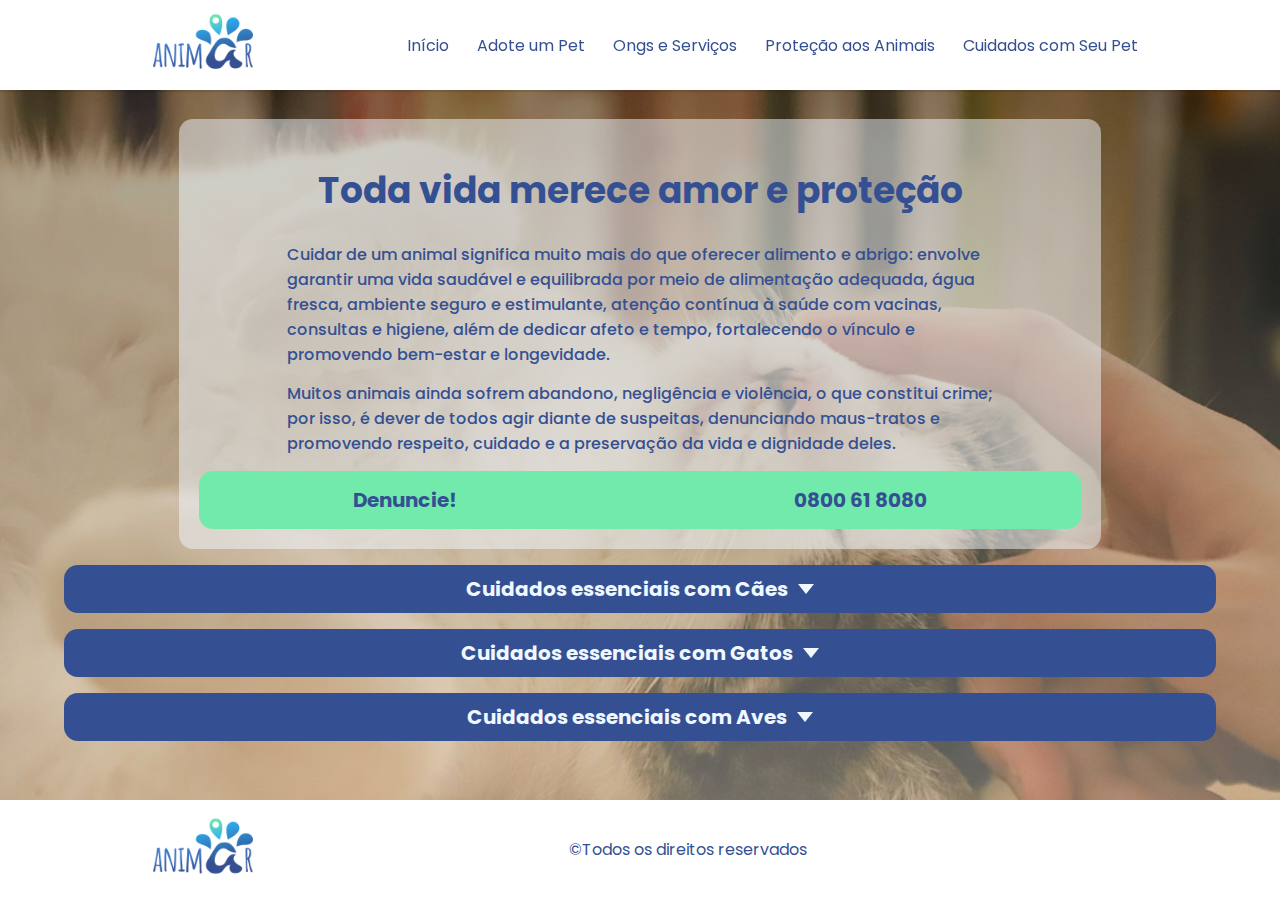
<file: cuidados.html>
<!DOCTYPE html>
<html lang="en">

<head>
    <meta charset="UTF-8" />
    <meta name="viewport" content="width=device-width, initial-scale=1" />
    <title>AniMar - Cuidados com Seu Pet</title>
    <link rel="stylesheet" href="./css/estiloGeral.css" />
    <link rel="stylesheet" href="./css/cuidados.css" />
    <link rel="icon" type="image/png" href="./img/logotipo.png">
    <link rel="stylesheet"
        href="https://fonts.googleapis.com/css2?family=Material+Symbols+Outlined:opsz,wght,FILL,GRAD@20..48,100..700,0..1,-50..200" />
    <script src="./js/script.js" defer></script>
    <script src="./js/scriptCuidados.js" defer></script>
</head>

<body>
    <div class="container">
        <header>
            <div class="area-header">
                <div class="area-img">
                    <img src="./img/logotipo.png" alt="Logotipo AniMar" />
                </div>
                <nav class="menu">
                    <span class="material-symbols-outlined" id="sair">
                        close
                    </span>
                    <ul>
                        <li><a href="index.html">Início</a></li>
                        <li><a href="adote.html">Adote um Pet</a></li>
                        <li><a href="ongseservicos.html">Ongs e Serviços</a></li>
                        <li><a href="protecao.html">Proteção aos Animais</a></li>
                        <li><a href="cuidados.html">Cuidados com Seu Pet</a></li>
                    </ul>
                </nav>
                <div class="menu-hamburguer">
                    <span class="material-symbols-outlined" id="hamburguer">
                        menu
                    </span>
                </div>
            </div>
        </header>

        <main>
            <div class="bannerInformativo">
                <h1>
                    Toda vida merece amor e proteção
                </h1>
                <p>
                    Cuidar de um animal significa muito mais do que oferecer alimento e abrigo: envolve garantir uma
                    vida
                    saudável e equilibrada por meio de alimentação adequada, água fresca, ambiente seguro e estimulante,
                    atenção contínua à saúde com vacinas, consultas e higiene, além de dedicar afeto e tempo,
                    fortalecendo o
                    vínculo e promovendo bem-estar e longevidade.
                </p>
                <p>
                    Muitos animais ainda sofrem abandono, negligência e violência, o que constitui crime; por isso, é
                    dever
                    de todos agir diante de suspeitas, denunciando maus-tratos e promovendo respeito, cuidado e a
                    preservação da vida e dignidade deles.
                </p>

                </p>
                <a href="">
                    <div class="chamada">
                        <span>
                            Denuncie!
                        </span>
                        <span>
                            0800 61 8080
                        </span>
                    </div>
                </a>
            </div>

            <section class="dropdownCard">
                <input type="checkbox" id="alternar1" hidden>
                <label for="alternar1" class="dropdownLabel">
                    <h2>
                        Cuidados essenciais com Cães
                        <span class="seta"></span>
                    </h2>
                </label>
                <div class="conteudo-oculto">
                    <img src="./img/cuidados/doguinho.jpg" alt="Cão fofo">
                    <div class="dicas">
                        <p>
                            Os cães domésticos são conhecidos como grandes companheiros, sempre leais e cheios de
                            energia.
                            Para garantir que tenham uma vida longa, saudável e equilibrada, é fundamental oferecer
                            cuidados
                            que vão além da alimentação e abrigo. O bem-estar canino depende de uma rotina que una
                            saúde,
                            afeto, exercícios e estímulos diários, criando um ambiente onde o animal se sinta seguro e
                            amado.
                        </p>
                        <ul>
                            <li>
                                <strong>Alimentação balanceada:</strong> escolha rações de qualidade adequadas ao porte
                                e
                                idade,
                                complementando com petiscos saudáveis de forma moderada.
                            </li>
                            <li>
                                <strong>Atividade física regular:</strong> proporcione passeios diários e brincadeiras
                                que
                                ajudem a gastar
                                energia e evitar o sedentarismo.
                            </li>
                            <li>
                                <strong>Cuidados com a saúde:</strong> mantenha as vacinas, vermífugos e consultas
                                veterinárias sempre em
                                dia.
                            </li>
                            <li>
                                <strong>Higiene e conforto:</strong> cuide da limpeza do ambiente, banho e escovação
                                periódica, além de
                                oferecer um espaço limpo e confortável para descanso.
                            </li>
                            <li>
                                <strong>Carinho e interação:</strong> dedique tempo de qualidade com atenção,
                                brincadeiras e
                                afeto,
                                fortalecendo o vínculo e prevenindo problemas de comportamento.
                            </li>
                            <p>
                                Cuidar bem de um cão é oferecer não apenas o básico, mas tudo aquilo que garante
                                qualidade
                                de vida e felicidade.
                            </p>
                        </ul>
                    </div>
                </div>
            </section>

            <section class="dropdownCard">
                <input type="checkbox" id="alternar2" hidden>
                <label for="alternar2" class="dropdownLabel">
                    <h2>
                        Cuidados essenciais com Gatos
                        <span class="seta"></span>
                    </h2>
                </label>
                <div class="conteudo-oculto">
                    <img src="./img/cuidados/gato-bitoca2.jpg" alt="Cão fofo">
                    <div class="dicas">
                        <p>
                            Os gatos domésticos são animais inteligentes, curiosos e independentes, mas que ainda assim
                            dependem de atenção e cuidados adequados para viverem saudáveis e felizes. Garantir seu
                            bem-estar envolve mais do que alimentação: é preciso oferecer segurança, estímulos, higiene
                            e
                            interação, criando um ambiente onde o gato possa expressar seus comportamentos naturais e se
                            sentir seguro.
                        </p>
                        <ul>
                            <li>
                                <strong>Ambiente seguro e enriquecido:</strong> ofereça arranhadores, prateleiras,
                                brinquedos e locais
                                elevados para que o gato possa explorar e se exercitar.
                            </li>
                            <li>
                                <strong>Alimentação equilibrada:</strong> forneça ração de qualidade adequada à idade e
                                porte, complementando
                                eventualmente com petiscos saudáveis.
                            </li>
                            <li>
                                <strong>Higiene constante:</strong> mantenha a caixa de areia limpa diariamente e
                                realize a
                                escovação regular
                                para prevenir bolas de pelo e problemas de pele.
                            </li>
                            <li>
                                <strong>Cuidados com a saúde:</strong> vacinas, vermífugos, consultas de rotina e
                                controle
                                de parasitas são
                                essenciais para prevenir doenças.
                            </li>
                            <li>
                                <strong>Interação e atenção:</strong> dedique tempo para brincar, acariciar e observar
                                seu
                                gato, fortalecendo
                                o vínculo e prevenindo comportamentos de estresse ou ansiedade.
                            </li>
                        </ul>
                        <p>
                            Esses cuidados combinam saúde física e emocional, garantindo que o gato viva de forma plena,
                            segura e feliz.
                        </p>
                    </div>

                </div>
            </section>

            <section class="dropdownCard">
                <input type="checkbox" id="alternar3" hidden>
                <label for="alternar3" class="dropdownLabel">
                    <h2>
                        Cuidados essenciais com Aves
                        <span class="seta"></span>
                    </h2>
                </label>
                <div class="conteudo-oculto">
                    <img src="./img/cuidados/pombo-hug2.jpg" alt="Cão fofo">
                    <div class="dicas">
                        <p>
                            As aves domésticas, como periquitos, calopsitas e canários, são animais sensíveis e
                            inteligentes
                            que necessitam de atenção especial para se manterem saudáveis e felizes. Além de serem
                            ótimas
                            companheiras, seu bem-estar depende de um ambiente adequado, estímulos constantes e cuidados
                            responsáveis que garantam qualidade de vida.
                        </p>
                        <ul>
                            <li>
                                <strong>Ambiente adequado:</strong> mantenha a gaiola ou viveiro em local arejado,
                                iluminado, mas protegido
                                de correntes de ar e excesso de sol.
                            </li>
                            <li>
                                <strong>Espaço e enriquecimento:</strong> ofereça poleiros variados, brinquedos próprios
                                e
                                espaço suficiente
                                para que possam se movimentar e exercitar as asas.
                            </li>
                            <li>
                                <strong>Alimentação equilibrada:</strong> complemente as sementes com frutas, verduras e
                                ração específica
                                para aves, sempre em quantidade e variedade adequadas.
                            </li>
                            <li>
                                <strong>Higiene constante:</strong> limpe a gaiola, potes de água e comedouros
                                regularmente
                                para evitar
                                proliferação de bactérias e doenças.
                            </li>
                            <li>
                                <strong>Atenção e interação:</strong> reserve momentos diários para interagir, conversar
                                e
                                observar o
                                comportamento da ave, fortalecendo o vínculo e prevenindo sinais de estresse.
                            </li>
                        </ul>
                        <p>
                            Esse equilíbrio entre cuidado físico e estímulo emocional é essencial para que as aves vivam
                            de
                            forma plena, ativa e saudável.
                        </p>
                    </div>
                </div>
            </section>


        </main>

        <footer>
            <div class="area-footer">
                <div class="area-img">
                    <img src="./img/logotipo.png" alt="Logotipo AniMar" />
                </div>
                <p>&copy;Todos os direitos reservados</p>
            </div>
        </footer>
    </div>
</body>

</html>
</file>
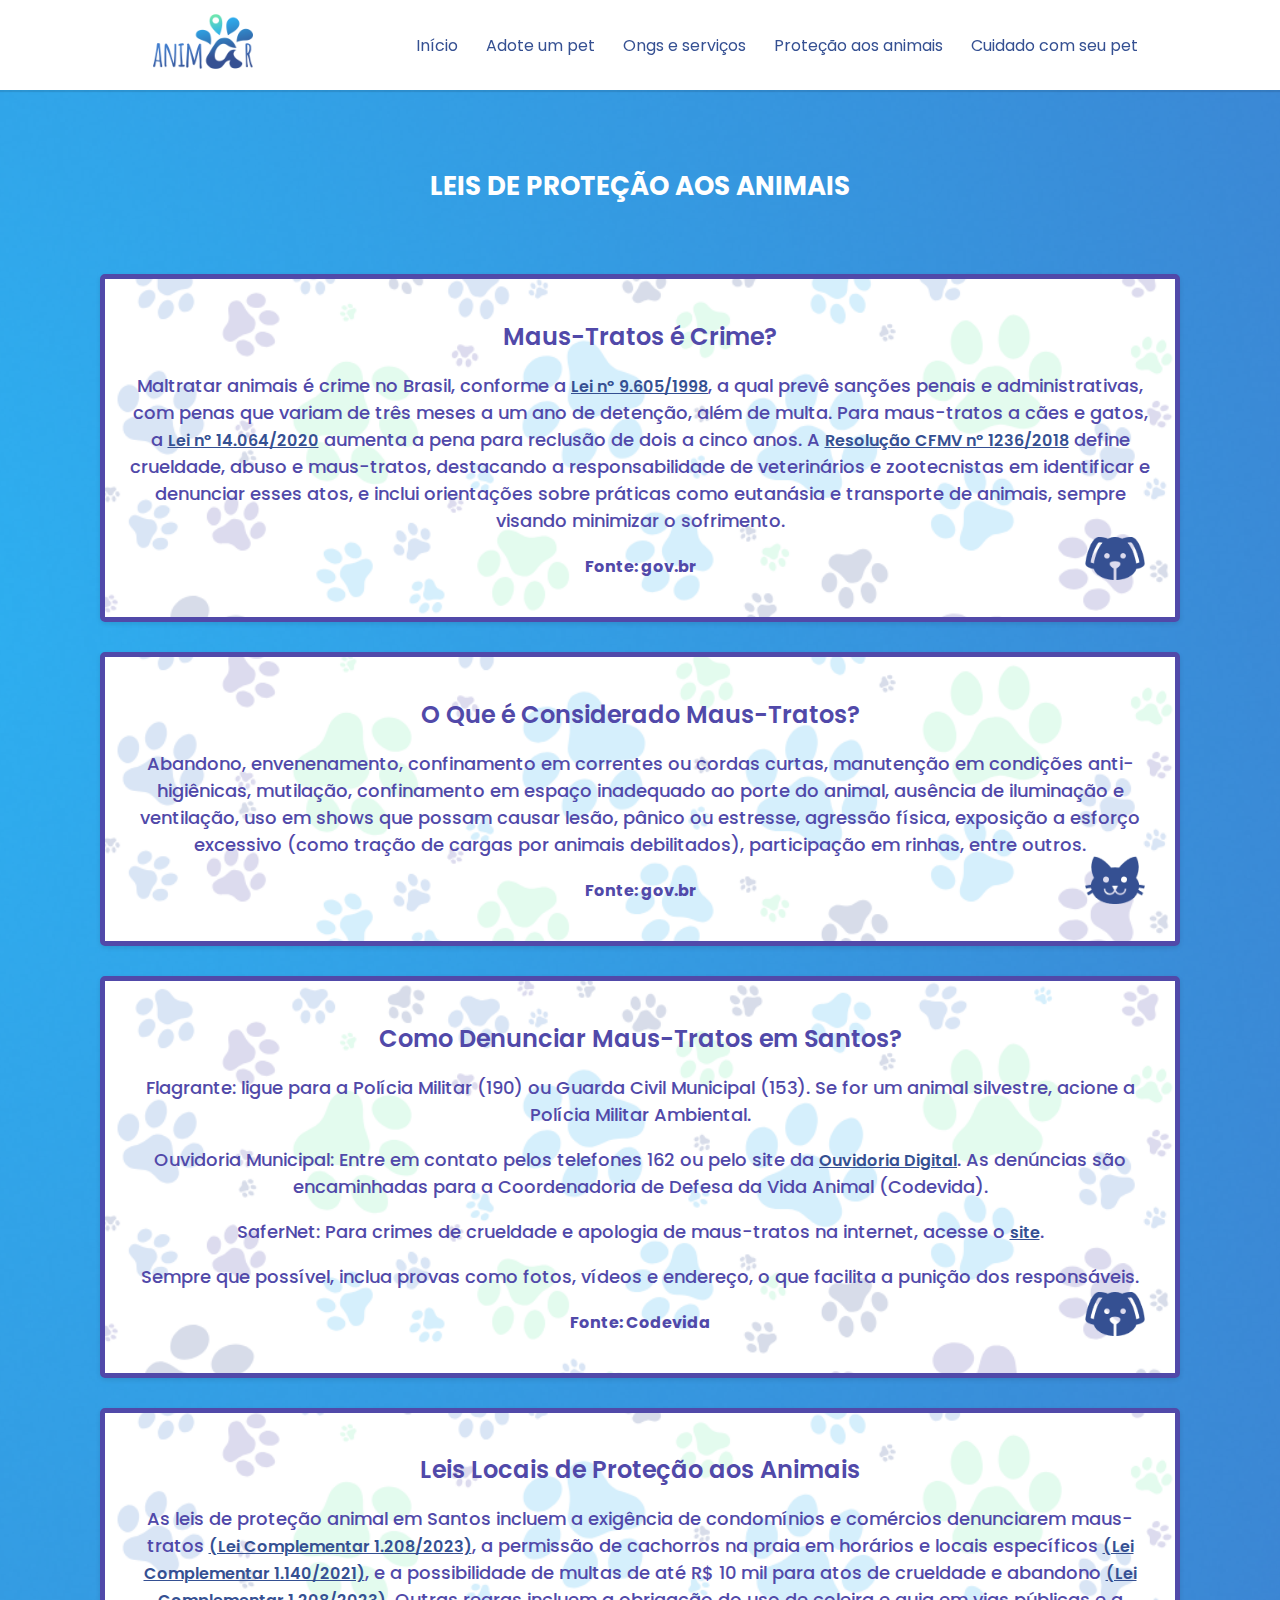
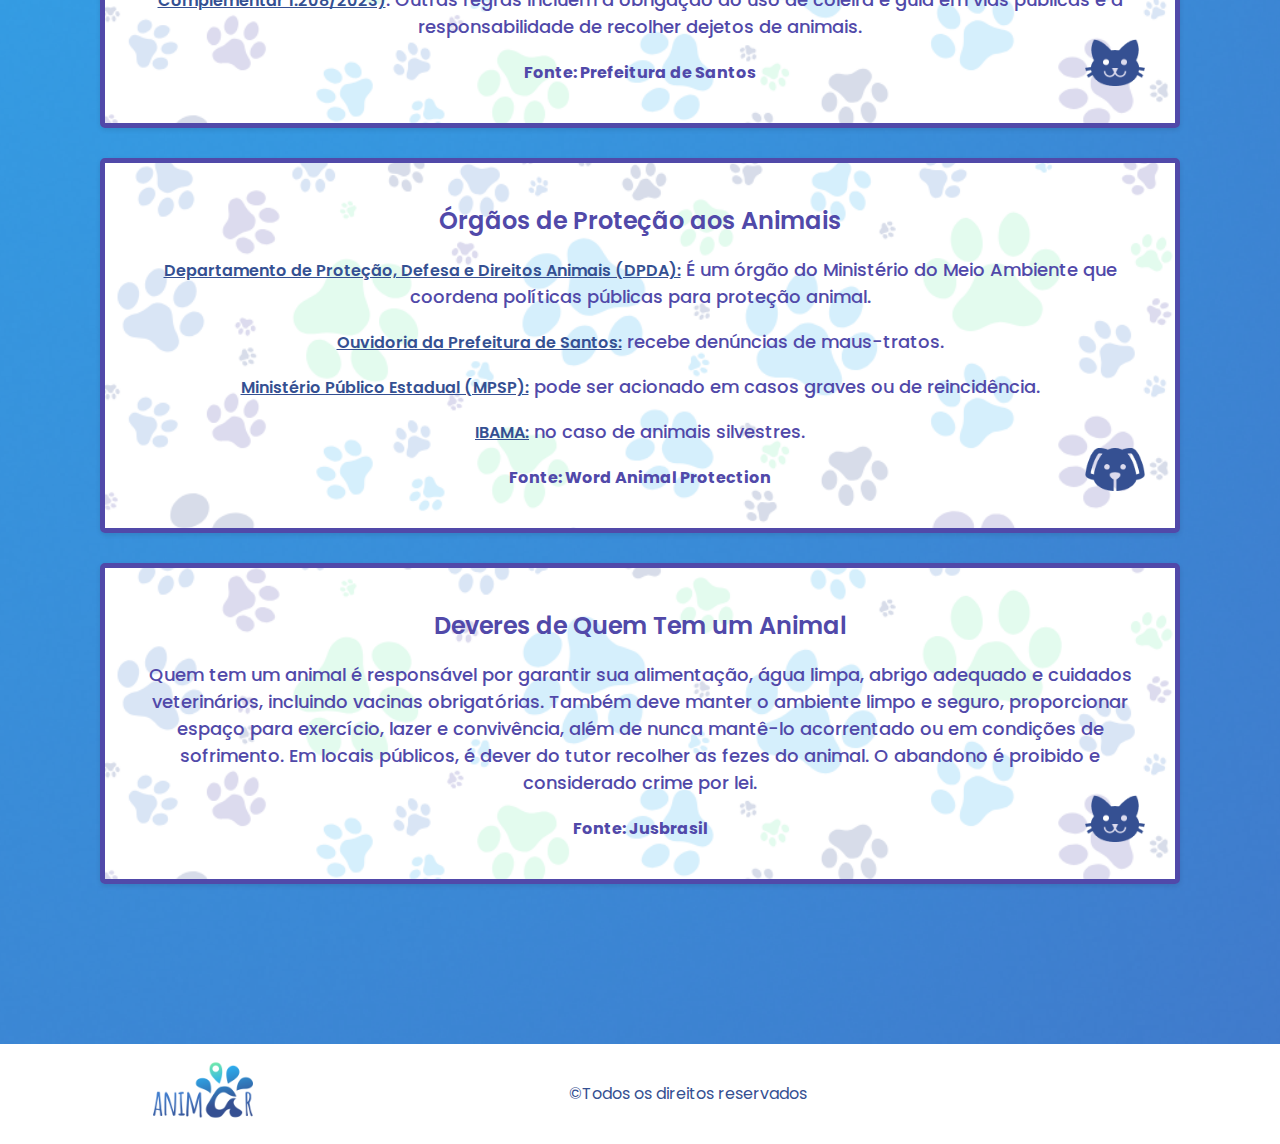
<file: protecao.html>
<!DOCTYPE html>
<html lang="pt-br">
  <head>
    <meta charset="UTF-8" />
    <meta name="viewport" content="width=device-width, initial-scale=1" />
    <title>AniMar - Proteção aos Animais</title>
    <link rel="stylesheet" href="./css/estiloGeral.css" />
    <link rel="stylesheet" href="./css/protecao.css" />
    <link rel="stylesheet" href="https://fonts.googleapis.com/css2?family=Material+Symbols+Outlined:opsz,wght,FILL,GRAD@20..48,100..700,0..1,-50..200" />
    <script src="./js/script.js" defer></script>
  </head>

  <body>
    <div class="container">
        <header>
            <div class="area-header">
                <div class="area-img">
                    <img src="./img/logotipo.png" alt="Logotipo AniMar" />
                </div>
                <nav class="menu">
                    <span class="material-symbols-outlined" id="sair">
                        close
                    </span>
                    <ul>
                        <li><a href="index.html">Início</a></li>
                        <li><a href="adote.html">Adote um pet</a></li>
                        <li><a href="ongseservicos.html">Ongs e serviços</a></li>
                        <li><a href="protecao.html">Proteção aos animais</a></li>
                        <li><a href="cuidados.html">Cuidado com seu pet</a></li>
                    </ul>
                </nav>
                <div class="menu-hamburguer">
                    <span class="material-symbols-outlined" id="hamburguer">
                        menu
                    </span>
                </div>
            </div>
        </header>

      <main>
        <section class="container-lpa">
          <div class="titulo-lpa">
            <h1>LEIS DE PROTEÇÃO AOS ANIMAIS</h1>
          </div>

          <div class="card-informacao">

            <div class="conteudo-lpa">
              <div class="subtitulo-lpa">
                <h2>Maus-Tratos é Crime?</h2>
              </div>

              <div class="texto-lpa">
                <p>
                  Maltratar animais é crime no Brasil, conforme a
                  <a
                    href="http://www.planalto.gov.br/ccivil_03/leis/l9605.htm"
                    target="_blank"
                    >Lei nº 9.605/1998</a
                  >, a qual prevê sanções penais e administrativas, com penas
                  que variam de três meses a um ano de detenção, além de multa.
                  Para maus-tratos a cães e gatos, a
                  <a
                    href="http://www.planalto.gov.br/ccivil_03/_ato2019-2022/2020/lei/l14064.htm"
                    target="_blank"
                    >Lei nº 14.064/2020</a
                  >
                  aumenta a pena para reclusão de dois a cinco anos. A
                  <a
                    href="http://manual.cfmv.gov.br/arquivos/resolucao/1236.pdf"
                    target="_blank"
                    >Resolução CFMV nº 1236/2018</a
                  >
                  define crueldade, abuso e maus-tratos, destacando a
                  responsabilidade de veterinários e zootecnistas em identificar
                  e denunciar esses atos, e inclui orientações sobre práticas
                  como eutanásia e transporte de animais, sempre visando
                  minimizar o sofrimento.
                </p>

                <p><strong>Fonte: gov.br</strong></p>
              </div>
            </div>

            <div class="botao-lpa">
              <a
                href="https://www.gov.br/mma/pt-br/assuntos/biodiversidade-e-biomas/direitos-animais/maus-tratos-a-animais"
                target="_blank"
                ><img src="./img/lpa/dog.png" alt="icon de cachorro"
              /></a>
            </div>
          </div>

          <div class="card-informacao">
            <div class="conteudo-lpa">
              <div class="subtitulo-lpa">
                <h2>O Que é Considerado Maus-Tratos?</h2>
              </div>

              <div class="texto-lpa">
                <p>
                  Abandono, envenenamento, confinamento em correntes ou cordas
                  curtas, manutenção em condições anti-higiênicas, mutilação,
                  confinamento em espaço inadequado ao porte do animal, ausência
                  de iluminação e ventilação, uso em shows que possam causar
                  lesão, pânico ou estresse, agressão física, exposição a
                  esforço excessivo (como tração de cargas por animais
                  debilitados), participação em rinhas, entre outros.
                </p>
                <p><strong>Fonte: gov.br</strong></p>
              </div>
            </div>

            <div class="botao-lpa">
              <a
                href="https://www.gov.br/mma/pt-br/assuntos/biodiversidade-e-biomas/direitos-animais/maus-tratos-a-animais"
                target="_blank"
                ><img src="./img/lpa/cat.png" alt="icon de gato"
              /></a>
            </div>
          </div>

          <div class="card-informacao">

            <div class="conteudo-lpa">
              <div class="subtitulo-lpa">
                <h2>Como Denunciar Maus-Tratos em Santos?</h2>
              </div>

              <div class="texto-lpa">
                <p>
                  Flagrante: ligue para a Polícia Militar (190) ou Guarda Civil
                  Municipal (153). Se for um animal silvestre, acione a Polícia
                  Militar Ambiental.
                </p>
                <p>
                  Ouvidoria Municipal: Entre em contato pelos telefones 162 ou
                  pelo site da
                  <a
                    href="https://egov.santos.sp.gov.br/somweb/3"
                    target="_blank"
                    >Ouvidoria Digital</a
                  >. As denúncias são encaminhadas para a Coordenadoria de
                  Defesa da Vida Animal (Codevida).
                </p>
                <p>
                  SaferNet: Para crimes de crueldade e apologia de maus-tratos
                  na internet, acesse o
                  <a href="https://new.safernet.org.br/denuncie" target="_blank"
                    >site</a
                  >.
                </p>
                <p>
                  Sempre que possível, inclua provas como fotos, vídeos e
                  endereço, o que facilita a punição dos responsáveis.
                </p>
                <p><strong>Fonte: Codevida</strong></p>
              </div>
            </div>

            <div class="botao-lpa">
              <a
                href="https://www.santos.sp.gov.br/?q=hotsite/codevida"
                target="_blank"
                ><img src="./img/lpa/dog.png" alt="icon de cachorro"
              /></a>
            </div>
          </div>

          <div class="card-informacao">

            <div class="conteudo-lpa">
              <div class="subtitulo-lpa">
                <h2>Leis Locais de Proteção aos Animais</h2>
              </div>

              <div class="texto-lpa">
                <p>
                  As leis de proteção animal em Santos incluem a exigência de
                  condomínios e comércios denunciarem maus-tratos
                  <a
                    href="https://egov.santos.sp.gov.br/legis/documents/9932/view"
                    target="_blank"
                    >(Lei Complementar 1.208/2023)</a
                  >, a permissão de cachorros na praia em horários e locais
                  específicos
                  <a
                    href="https://egov.santos.sp.gov.br/legis/documents/8977/view"
                    target="_blank"
                    >(Lei Complementar 1.140/2021)</a
                  >, e a possibilidade de multas de até R$ 10 mil para atos de
                  crueldade e abandono
                  <a
                    href="https://egov.santos.sp.gov.br/legis/documents/9932/view"
                    target="_blank"
                    >(Lei Complementar 1.208/2023)</a
                  >. Outras regras incluem a obrigação do uso de coleira e guia
                  em vias públicas e a responsabilidade de recolher dejetos de
                  animais.
                </p>
                <p><strong>Fonte: Prefeitura de Santos</strong></p>
              </div>
            </div>

            <div class="botao-lpa">
              <a href="https://www.santos.sp.gov.br/" target="_blank"
                ><img src="./img/lpa/cat.png" alt="icon de gato"
              /></a>
            </div>
          </div>

          <div class="card-informacao">

            <div class="conteudo-lpa">
              <div class="subtitulo-lpa">
                <h2>Órgãos de Proteção aos Animais</h2>
              </div>

              <div class="texto-lpa">
                <p>
                  <a href="https://www.gov.br/mma/pt-br/composicao/sbio/dpda"
                    >Departamento de Proteção, Defesa e Direitos Animais
                    (DPDA):</a
                  >
                  É um órgão do Ministério do Meio Ambiente que coordena
                  políticas públicas para proteção animal.
                </p>
                <p>
                  <a
                    href="https://egov.santos.sp.gov.br/somweb/"
                    target="_blank"
                    >Ouvidoria da Prefeitura de Santos:</a
                  >
                  recebe denúncias de maus-tratos.
                </p>
                <p>
                  <a href="https://www.mpsp.mp.br/" target="_blank"
                    >Ministério Público Estadual (MPSP):</a
                  >
                  pode ser acionado em casos graves ou de reincidência.
                </p>
                <p>
                  <a href="https://www.gov.br/ibama/pt-br">IBAMA:</a> no caso de
                  animais silvestres.
                </p>
                <p><strong>Fonte: Word Animal Protection</strong></p>
              </div>
            </div>

            <div class="botao-lpa">
              <a
                href="https://www.worldanimalprotection.org.br/participe/denuncia/"
                target="_blank"
                ><img src="./img/lpa/dog.png" alt="icon de cachorro"
              /></a>
            </div>
          </div>

          <div class="card-informacao">

            <div class="conteudo-lpa">
              <div class="subtitulo-lpa">
                <h2>Deveres de Quem Tem um Animal</h2>
              </div>

              <div class="texto-lpa">
                <p>
                  Quem tem um animal é responsável por garantir sua alimentação,
                  água limpa, abrigo adequado e cuidados veterinários, incluindo
                  vacinas obrigatórias. Também deve manter o ambiente limpo e
                  seguro, proporcionar espaço para exercício, lazer e
                  convivência, além de nunca mantê-lo acorrentado ou em
                  condições de sofrimento. Em locais públicos, é dever do tutor
                  recolher as fezes do animal. O abandono é proibido e
                  considerado crime por lei.
                </p>
                <p><strong>Fonte: Jusbrasil</strong></p>
              </div>
            </div>

            <div class="botao-lpa">
              <a
                href="https://www.jusbrasil.com.br/artigos/responsabilidade-sobre-o-animal-de-estimacao-direitos-deveres-e-legislacao-brasileira/2765738062"
                target="_blank"
                ><img src="./img/lpa/cat.png" alt="icon de gato"
              /></a>
            </div>
          </div>
        </section>
      </main>

      <footer>
        <div class="area-footer">
          <div class="area-img">
            <img src="./img/logotipo.png" alt="Logotipo AniMar" />
          </div>
          <p>&copy;Todos os direitos reservados</p>
        </div>
      </footer>
    </div>
  </body>
</html>
</file>
<file: css/estiloGeral.css>
@import url('https://fonts.googleapis.com/css2?family=Poppins:ital,wght@0,100;0,200;0,300;0,400;0,500;0,600;0,700;0,800;0,900;1,100;1,200;1,300;1,400;1,500;1,600;1,700;1,800;1,900&display=swap');

* {
    font-family: "Poppins", sans-serif;
    box-sizing: border-box;
    font-size: 16px;
}
.botao {
    border: none;
    background-color: #355092;
    color: #fff;
    border-radius: 10px;
    box-shadow: 1px 2px 1px rgba(0, 0, 0, 0.1);
    padding: 10px;
    width: 170px;
    text-decoration: none;
    font-weight: 500;
}
body {
    padding: 0;
    margin: 0;
    background-image: url('../img/fundo.png');
    background-position: center center;
    background-size: cover;
    background-repeat: no-repeat;
    height: auto !important;
}

.container {
    min-height: 100vh;
    display: flex;
    flex-direction: column;
}

header {
    width: 100%;
    background-color: #fff;
    height: 10vh;
    box-shadow: 0px 2px 1px rgba(0, 0, 0, 0.1);
    position: fixed;
    top: 0;
    z-index: 1000;
}

h1 {
    font-size: 26px;
}

h2 {
    font-size: 20px;
    color: #fff;
}

.area-header {
    width: 80%;
    margin: auto;
    display: flex;
    align-items: center;
    height: 100%;
    justify-content: space-between;
}

.area-img img {
    width: 150px
}

.menu ul {
    display: flex;
    list-style: none;
}

.menu ul li {
    padding: 0 14px;
}

.menu ul li a {
    color: #355092;
    text-decoration: none;
}

footer {
    width: 100%;
    height: 100px;
    overflow: hidden;
    background-color: #fff;
    margin-top: 30px;
}

.area-footer {
    display: flex;
    align-items: center;
    width: 80%;
    margin: auto;
}

.area-footer p {
    text-align: center;
    width: 80%;
    color: #355092;
}

.container {
    display: flex;
    flex-direction: column;
    min-height: 100vh;

}

.corpo {
    width: 80%;
    margin: auto;
    margin-top: 120px;
}

.menu{display: flex;}
.menu-hamburguer, #sair{
    display: none;
}

#hamburguer, #sair{
    font-size: 40px;
    color: #5149A9;
    font-weight: bold;
    border-radius: 10px;
}

@media only screen and (max-width: 425px){
    *{font-size: 14px;}
    h1{font-size: 20px;}
    h2{font-size: 16px;}
    .area-header, .area-footer, .corpo{
        width: 90%;
    }
    .area-header{
        flex-direction: row-reverse;
    }
    .menu {
        width: 70%;
        height: 100vh;
        z-index: 1001;
        background-color: #fff;
        position: fixed;
        top: 0;
        box-shadow: 0px 2px 1px rgba(0, 0, 0, 0.1);
        padding: 20px;
        left: -100%;
        transition: left 0.3s ease;
    }
    .menu ul{
        flex-direction: column;
        padding-left: 0;
    }
    .menu-hamburguer{
        display: block;
    }
    .menu.ativo {
        left: 0;
    }
    .menu.ativo ul {
        display: flex;
        flex-direction: column;
        padding-left: 0;
    }
    .menu.ativo #sair {
        display: block;
        margin-bottom: 20px;
    }
    .area-img img {
        width: 120px;
    }
    .menu.ativo ul li {
        margin-bottom: 4px;
        border-bottom: 1px solid #f0f0f0;
    }
    .menu.ativo ul li:last-child {
        border-bottom: none;
    }
    .menu.ativo ul li a {
        display: block;
        padding: 18px 12px;
        border-radius: 8px;
        font-size: 1.1em;  
        font-weight: 500;  
        color: #355092;    
        text-decoration: none;
        transition: background-color 0.2s ease-in-out, transform 0.1s ease;
    }
    .menu.ativo ul li a:hover {
        background-color: #f0f4ff;
        color: #2a3f75;
    }
    .menu.ativo ul li a:active {
        transform: scale(0.98);
    }
    .area-img img{
        width: 120px;
    }
    footer{
        display: none;
    }
}
</file>
<file: css/cuidados.css>
body {
    min-height: 100vh;
    margin: 0;
    padding: 0;
    display: flex;
    flex-direction: column;
    background: 
        linear-gradient(rgba(0, 0, 0, 0.4), rgba(255, 255, 255, 0.4)),
        url("../img/cuidados/gatoFofo.png") center/cover fixed no-repeat;
    font-family: 'Poppins', sans-serif;
}

main {
    display: flex;
    flex-direction: column;
    align-items: center;
    max-width: 90%;
    margin: auto;
    padding: 12vh 0 2vh;
    gap: 1rem;
}

.bannerInformativo {
    width: 80%;
    padding: 20px;
    border-radius: 14px;
    background-color: rgba(240, 248, 255, 0.5);
}

.bannerInformativo h1 {
    font-size: 4vh;
    color: #355092;
    text-align: center;
}

.bannerInformativo p {
    margin: 0 auto 1.6vh;
    width: 80%;
    font-weight: 500;
    color: #355092;
}

.bannerInformativo a {
    display: flex;
    flex-direction: column;
    gap: 1rem;
    padding: 1.6vh 12vw;
    text-decoration: none;
    color: inherit;
    background-color: #71eaac;
    border-radius: 14px;
}

.chamada {
    display: flex;
    justify-content: space-between;
    align-items: center;
    font-weight: bold;
    color: #355092;
}

.chamada span {
    font-size: 20px
}

.dropdownCard {
    border-radius: 14px;
    transition: background-color 0.3s ease;
}

.dropdownCard:hover {
    background-color: aliceblue;
}

.dropdownCard h2 {
    margin: 1vh;
    text-align: center;
    color: aliceblue;
    cursor: pointer;
}

.dropdownCard p,
.dropdownCard li {
    margin: 0 auto 1.6vh;
    width: 80%;
    color: #355092;
}

.dropdownCard li {
    text-align-last: left;
}

.dropDownAtivo {
    
}

.conteudo-oculto {
    max-height: 0;
    overflow: hidden;
    display: flex;
    flex-direction: row;
    background-color: aliceblue;
    border-radius: 0 0 14px 14px;
    color: #355092;
    transition: max-height 0.3s ease, background-color 0.3s ease;
}

.dropdownCard input:checked + label + .conteudo-oculto {
    max-height: 2000px;
    background-color: #e5e5e5;
}

.conteudo-oculto img {
    width: 45%;
    height: auto;
    object-fit: cover;
}

.dicas {
    display: flex;
    flex-direction: column;
    padding: 20px;
}

.dropdownLabel h2 {
    margin: 1vh;
    text-align: center;
    color: aliceblue;
    cursor: pointer;
    display: flex;
    justify-content: center;
    align-items: center;
    gap: 10px;
}

.seta {
    display: inline-block;
    width: 0;
    height: 0;
    border-left: 8px solid transparent;
    border-right: 8px solid transparent;
    border-top: 10px solid aliceblue;
    transition: transform 0.3s ease;
}

.dropdownCard input:checked + label .seta {
    transform: rotate(180deg);
}

@media only screen and (max-width: 425px) {
    .bannerInformativo{
        width: 100%;
    }

    .bannerInformativo p {
        width: 90%;
    }

    .chamada {
        flex-direction: column;
    }

    .chamada span {
        font-size: 2vh;
    }

    .conteudo-oculto {
        flex-direction: column;
    }

    .dicas ul{
        padding: 0;
    }

    .dicas p,
    .dicas strong,
    .dicas li {
        margin: auto;
        text-align-last: center;
    }

    .dicas li {
        letter-spacing: 0.1vw;
        max-width: 80ch;
    }

    .conteudo-oculto img {
        width: 100%;
    }
}
</file>
<file: css/protecao.css>
:root {
  --cor-primaria: #5149a9;
  --cor-secundaria: #355092;
  --cor-titulo: #ffffff;
  --cor-subtitulo: #5149a9;
  --cor-texto: #5149a9;
}

.container-lpa {
  padding: 100px;
  display: flex;
  justify-content: center;
  align-items: center;
  flex-direction: column;
}

.titulo-lpa {
  padding: 50px;
}

.titulo-lpa h1 {
  text-align: center;
  color: var(--cor-titulo);
}

.card-informacao {
  width: 100%;
  max-width: 1350px;
  margin-bottom: 30px;
  border: 5px solid var(--cor-primaria);
  border-radius: 5px;
  box-shadow: 0 2px 5px rgb(0, 0, 0, 0.1);
  padding: 20px;
  background: url("../img/lpa/fundo-lpa (1).png") center/cover no-repeat;
  position: relative;
}

.subtitulo-lpa h2 {
  color: var(--cor-subtitulo);
  font-size: 24px;
  font-weight: 600;
  text-align: center;
  margin-bottom: 10px;
}

.texto-lpa p {
  color: var(--cor-texto);
  text-align: center;
  font-size: 18px;
  font-weight: 500;
}

.texto-lpa p a {
  color: var(--cor-secundaria);
  font-weight: 600;
}

.botao-lpa {
  position: absolute;
  bottom: 30px;
  right: 30px;
}

.botao-lpa img {
  width: 60px;
  height: auto;
  cursor: pointer;
  transition: transform 0.2s ease-in-out;
}

.botao-lpa img:hover {
  transform: scale(1.1);
}

@media (max-width: 1024px) {
  .subtitulo-lpa h2 {
    font-size: 1.5rem;
  }
  .texto-lpa p {
    font-size: 0.95rem;
  }
  .botao-lpa img {
    width: 50px;
  }
}

@media (max-width: 768px) {
  .container-lpa {
    padding: 40px 20px;
  }

  .titulo-lpa h1 {
    font-size: 22px;
  }

  .conteudo-lpa {
    width: 95%;
    padding: 10px;
  }

  .subtitulo-lpa h2 {
    font-size: 1.2rem;
  }

  .texto-lpa p {
    font-size: 0.9rem;
  }

  .botao-lpa {
    bottom: 15px;
    right: 15px;
  }

  .botao-lpa img {
    width: 40px;
  }
}

@media (max-width: 480px) {
  .titulo-lpa h1 {
    font-size: 18px;
  }
  .subtitulo-lpa h2 {
    font-size: 1rem;
  }
  .texto-lpa p {
    font-size: 0.8rem;
  }
}
</file>
